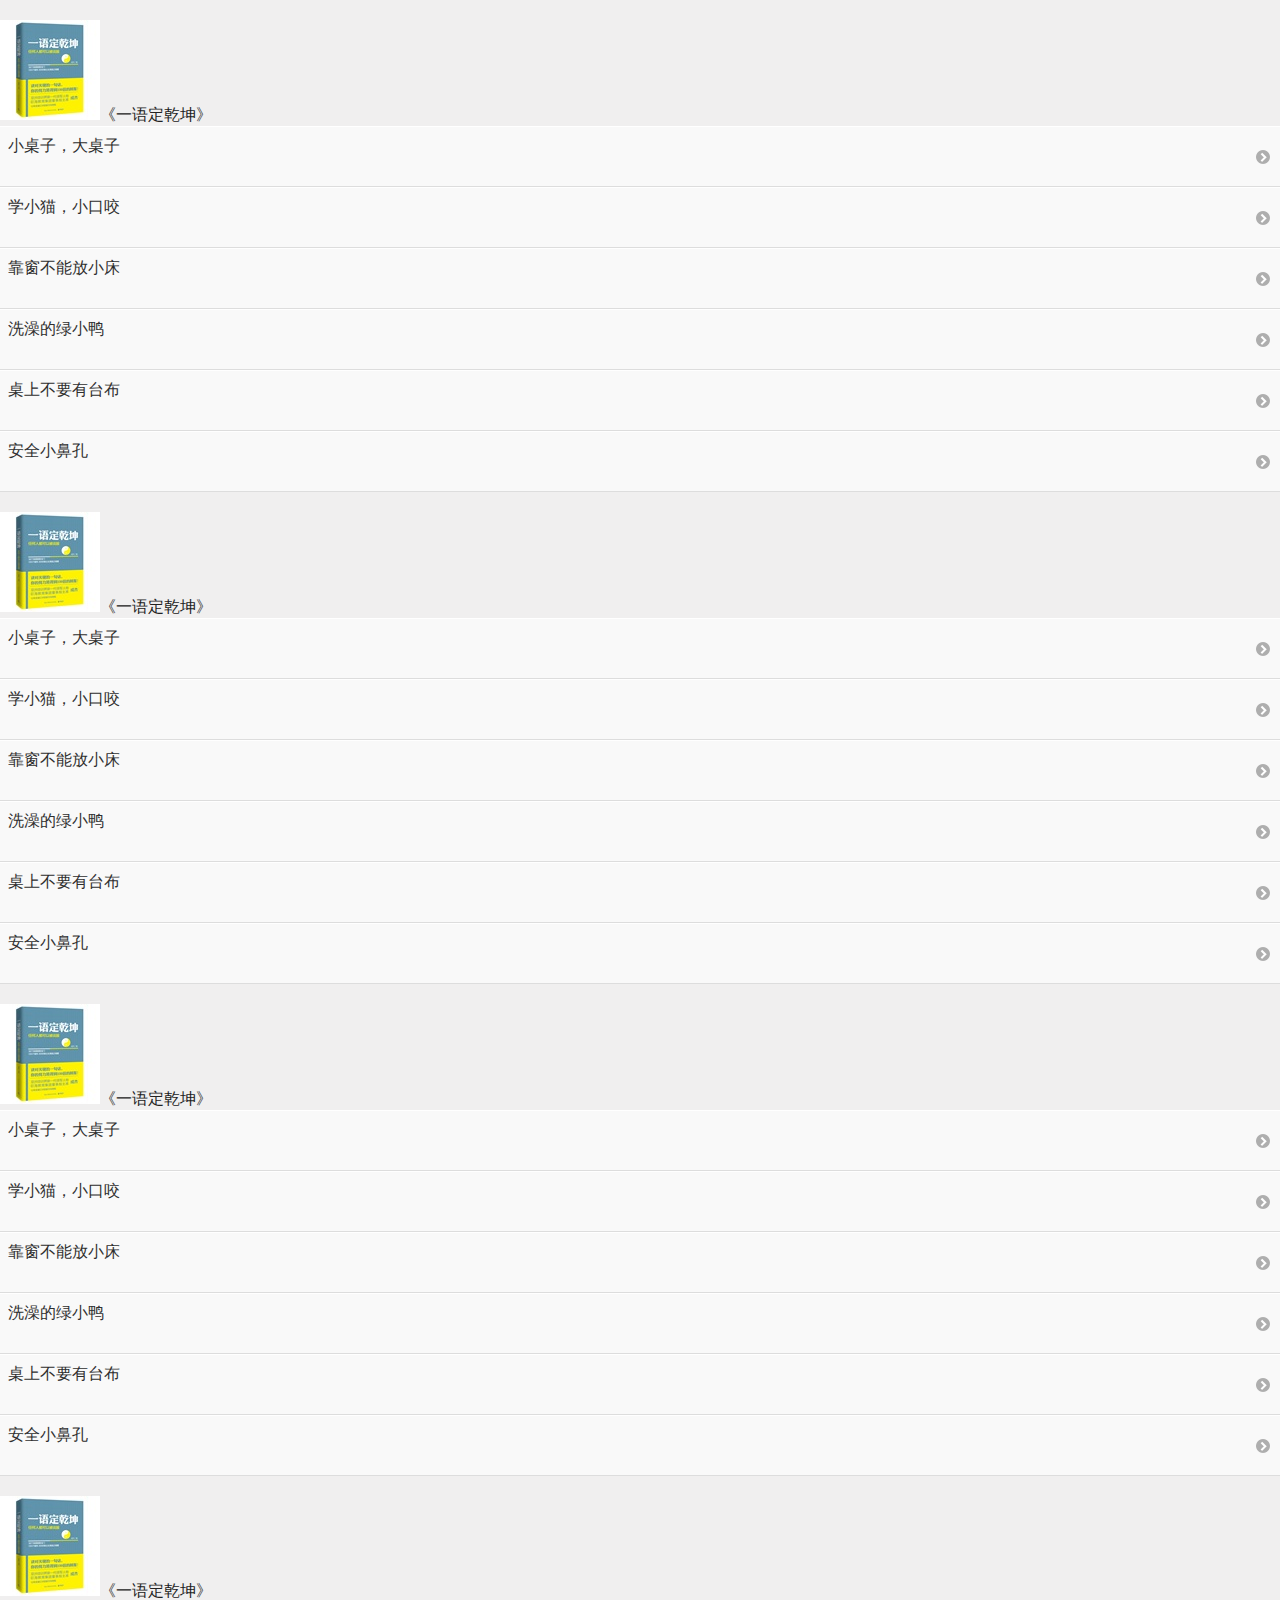
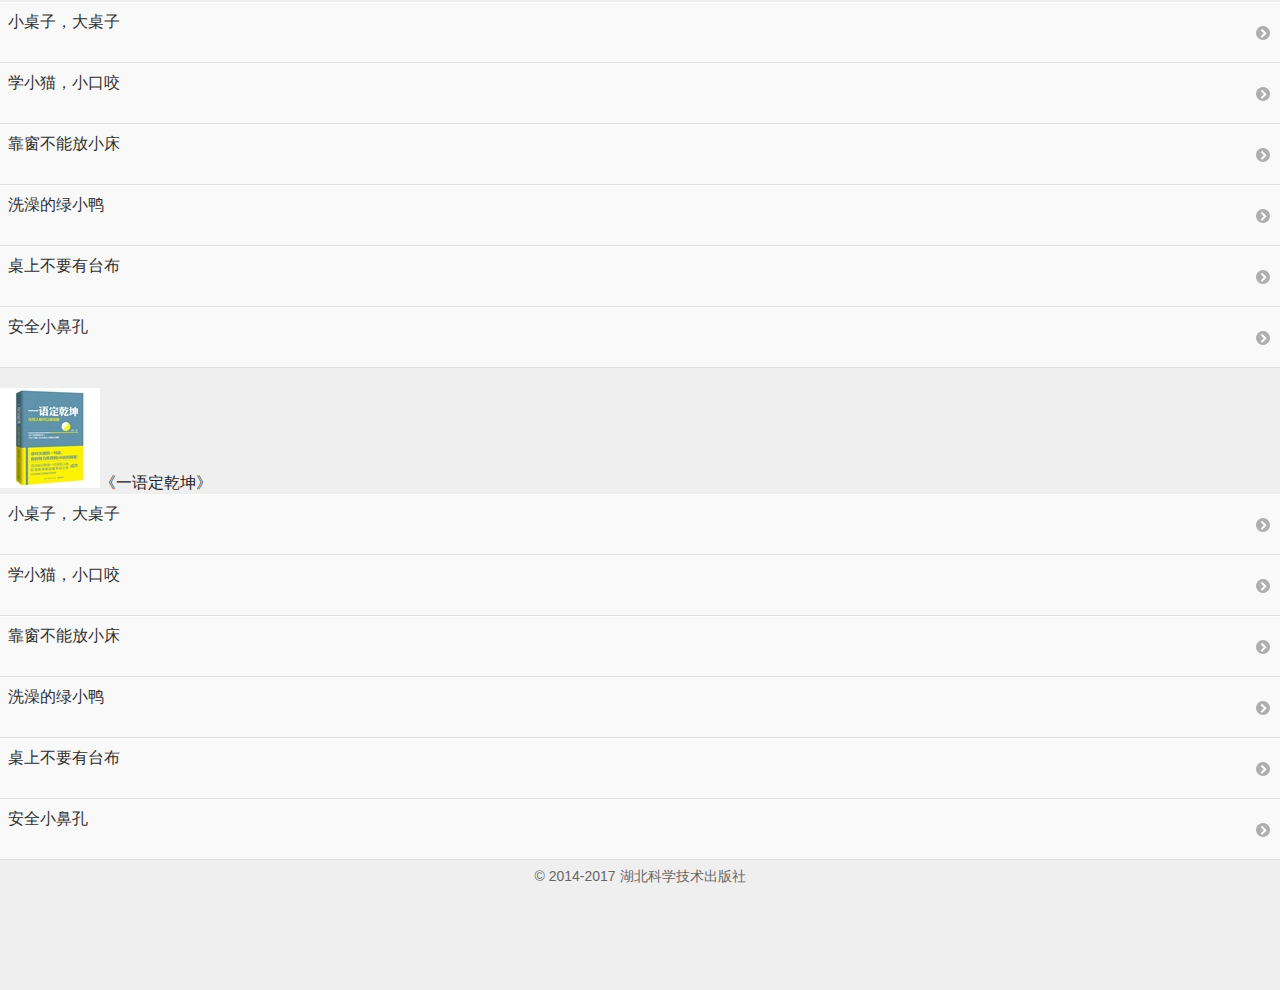
<file: book/index.html>
﻿<!DOCTYPE html PUBLIC "-//W3C//DTD XHTML 1.0 Transitional//EN" "http://www.w3.org/TR/xhtml1/DTD/xhtml1-transitional.dtd">
<html xmlns="http://www.w3.org/1999/xhtml">
        <head>
               <meta http-equiv="Content-Type" content="text/html; charset=UTF-8" />
        <title>畅销书籍</title>
        <base href="." />
        <meta name="viewport" content="width=device-width,height=device-height,inital-scale=1.0,maximum-scale=1.0,user-scalable=no;" />
        <meta name="apple-mobile-web-app-capable" content="yes" />
        <meta name="apple-mobile-web-app-status-bar-style" content="black" />
        <meta name="format-detection" content="telephone=no" />
        <link href="css/cate4_0.css" rel="stylesheet" type="text/css" />
        <link href="css/iscroll.css" rel="stylesheet" type="text/css" />
        <script src="js/iscroll.js" type="text/javascript"></script>
        <script type="text/javascript">
            var myScroll;

            function loaded() {
                myScroll = new iScroll('wrapper', {
                    snap: true,
                    momentum: false,
                    hScrollbar: false,
                    onScrollEnd: function () {
                        document.querySelector('#indicator > li.active').className = '';
                        document.querySelector('#indicator > li:nth-child(' + (this.currPageX+1) + ')').className = 'active';
                    }
                });
 
            }

            document.addEventListener('DOMContentLoaded', loaded, false);
        </script>

    </head>
    <body id="cate4">
    <!--背景音乐-->
    			  <!-- <div class="banner">
		<div id="wrapper">
			<div id="scroller">
				<ul id="thelist"> 
				<li><p></p><a href="javascript:void(0)"><img src="http://app.wfsf.cn/uploads/e/ewjaoj1411352769/0/3/d/5/thumb_5493f3a0ba861.jpg" /></a></li>
                <li><p></p><a href="javascript:void(0)"><img src="http://app.wfsf.cn/uploads/e/ewjaoj1411352769/c/e/6/a/thumb_5493f3937c539.jpg" /></a></li>
                <li><p></p><a href="javascript:void(0)"><img src="http://app.wfsf.cn/uploads/e/ewjaoj1411352769/9/4/a/4/thumb_5493f3875921c.jpg" /></a></li>				
                </ul>
			</div>
		</div>
		<div id="nav">
			<div id="prev" onclick="myScroll.scrollToPage('prev', 0,400,3);return false">&larr; prev</div>
			<ul id="indicator">
			<li   class="active"  >1</li><li     >2</li><li     >3</li>			 
			</ul>
			<div id="next" onclick="myScroll.scrollToPage('next', 0);return false">next &rarr;</div>
		</div>
		<div class="clr"></div>
		</div>-->
        <div id="insert1"></div>
        <div id="todayList">
		    <div class="book-div">
				<img src="img/book.jpg"></img>《一语定乾坤》
			</div>
            <ul class="todayList">
                    <li class="only4">
                        <a href="/shu/21.html">
                            <!--<div class="img"><img src="http://app.wfsf.cn/uploads/e/ewjaoj1411352769/1/2/2/6/thumb_548fec88b1b88.jpg"></div>-->
                            <h2>小桌子，大桌子</h2>
                            <p class="onlyheight"></p>
                            <span class="icon">&nbsp;</span>
                            <div class="clr"></div>
                        </a>
                    </li>
					<li class="only4">
                        <a href="/shu/22.html">
                           <!-- <div class="img"><img src="http://app.wfsf.cn/uploads/e/ewjaoj1411352769/6/b/0/6/thumb_548fe1281a6d9.JPG"></div>-->
                            <h2>学小猫，小口咬</h2>
                            <p class="onlyheight"></p>
                            <span class="icon">&nbsp;</span>
                            <div class="clr"></div>
                        </a>
                    </li>
					<li class="only4">
                        <a href="/shu/23.html">
                           <!-- <div class="img"><img src="http://app.wfsf.cn/uploads/e/ewjaoj1411352769/3/b/3/8/thumb_548fe0911e078.JPG"></div>-->
                            <h2>靠窗不能放小床</h2>
                            <p class="onlyheight"></p>
                            <span class="icon">&nbsp;</span>
                            <div class="clr"></div>
                        </a>
                    </li>
					<li class="only4">
                        <a href="/shu/24.html">
                           <!-- <div class="img"><img src="http://app.wfsf.cn/uploads/e/ewjaoj1411352769/c/b/e/f/thumb_548fde3c1deec.jpg"></div>-->
                            <h2>洗澡的绿小鸭</h2>
                            <p class="onlyheight"></p>
                            <span class="icon">&nbsp;</span>
                            <div class="clr"></div>
                        </a>
                    </li><li class="only4">
                        <a href="/shu/25.html">
                            <!--<div class="img"><img src="http://app.wfsf.cn/uploads/e/ewjaoj1411352769/6/c/1/0/thumb_548fddecee84e.jpg"></div>-->
                            <h2>桌上不要有台布</h2>
                            <p class="onlyheight"></p>
                            <span class="icon">&nbsp;</span>
                            <div class="clr"></div>
                        </a>
                    </li><li class="only4">
                        <a href="/shu/26.html">
                           <!-- <div class="img"><img src="http://app.wfsf.cn/uploads/e/ewjaoj1411352769/7/b/2/4/thumb_548fdcf76101c.jpg"></div>-->
                            <h2>安全小鼻孔</h2>
                            <p class="onlyheight"></p>
                            <span class="icon">&nbsp;</span>
                            <div class="clr"></div>
                        </a>
                    </li>  
			</ul>
			
			
			<div class="book-div">
				<img src="img/book.jpg"></img>《一语定乾坤》
			</div>
            <ul class="todayList">
                    <li class="only4">
                        <a href="/shu/21.html">
                            <!--<div class="img"><img src="http://app.wfsf.cn/uploads/e/ewjaoj1411352769/1/2/2/6/thumb_548fec88b1b88.jpg"></div>-->
                            <h2>小桌子，大桌子</h2>
                            <p class="onlyheight"></p>
                            <span class="icon">&nbsp;</span>
                            <div class="clr"></div>
                        </a>
                    </li>
					<li class="only4">
                        <a href="/shu/22.html">
                           <!-- <div class="img"><img src="http://app.wfsf.cn/uploads/e/ewjaoj1411352769/6/b/0/6/thumb_548fe1281a6d9.JPG"></div>-->
                            <h2>学小猫，小口咬</h2>
                            <p class="onlyheight"></p>
                            <span class="icon">&nbsp;</span>
                            <div class="clr"></div>
                        </a>
                    </li>
					<li class="only4">
                        <a href="/shu/23.html">
                           <!-- <div class="img"><img src="http://app.wfsf.cn/uploads/e/ewjaoj1411352769/3/b/3/8/thumb_548fe0911e078.JPG"></div>-->
                            <h2>靠窗不能放小床</h2>
                            <p class="onlyheight"></p>
                            <span class="icon">&nbsp;</span>
                            <div class="clr"></div>
                        </a>
                    </li>
					<li class="only4">
                        <a href="/shu/24.html">
                           <!-- <div class="img"><img src="http://app.wfsf.cn/uploads/e/ewjaoj1411352769/c/b/e/f/thumb_548fde3c1deec.jpg"></div>-->
                            <h2>洗澡的绿小鸭</h2>
                            <p class="onlyheight"></p>
                            <span class="icon">&nbsp;</span>
                            <div class="clr"></div>
                        </a>
                    </li><li class="only4">
                        <a href="/shu/25.html">
                            <!--<div class="img"><img src="http://app.wfsf.cn/uploads/e/ewjaoj1411352769/6/c/1/0/thumb_548fddecee84e.jpg"></div>-->
                            <h2>桌上不要有台布</h2>
                            <p class="onlyheight"></p>
                            <span class="icon">&nbsp;</span>
                            <div class="clr"></div>
                        </a>
                    </li><li class="only4">
                        <a href="/shu/26.html">
                           <!-- <div class="img"><img src="http://app.wfsf.cn/uploads/e/ewjaoj1411352769/7/b/2/4/thumb_548fdcf76101c.jpg"></div>-->
                            <h2>安全小鼻孔</h2>
                            <p class="onlyheight"></p>
                            <span class="icon">&nbsp;</span>
                            <div class="clr"></div>
                        </a>
                    </li>  
			</ul>
			
			
			
			<div class="book-div">
				<img src="img/book.jpg"></img>《一语定乾坤》
			</div>
            <ul class="todayList">
                    <li class="only4">
                        <a href="/shu/21.html">
                            <!--<div class="img"><img src="http://app.wfsf.cn/uploads/e/ewjaoj1411352769/1/2/2/6/thumb_548fec88b1b88.jpg"></div>-->
                            <h2>小桌子，大桌子</h2>
                            <p class="onlyheight"></p>
                            <span class="icon">&nbsp;</span>
                            <div class="clr"></div>
                        </a>
                    </li>
					<li class="only4">
                        <a href="/shu/22.html">
                           <!-- <div class="img"><img src="http://app.wfsf.cn/uploads/e/ewjaoj1411352769/6/b/0/6/thumb_548fe1281a6d9.JPG"></div>-->
                            <h2>学小猫，小口咬</h2>
                            <p class="onlyheight"></p>
                            <span class="icon">&nbsp;</span>
                            <div class="clr"></div>
                        </a>
                    </li>
					<li class="only4">
                        <a href="/shu/23.html">
                           <!-- <div class="img"><img src="http://app.wfsf.cn/uploads/e/ewjaoj1411352769/3/b/3/8/thumb_548fe0911e078.JPG"></div>-->
                            <h2>靠窗不能放小床</h2>
                            <p class="onlyheight"></p>
                            <span class="icon">&nbsp;</span>
                            <div class="clr"></div>
                        </a>
                    </li>
					<li class="only4">
                        <a href="/shu/24.html">
                           <!-- <div class="img"><img src="http://app.wfsf.cn/uploads/e/ewjaoj1411352769/c/b/e/f/thumb_548fde3c1deec.jpg"></div>-->
                            <h2>洗澡的绿小鸭</h2>
                            <p class="onlyheight"></p>
                            <span class="icon">&nbsp;</span>
                            <div class="clr"></div>
                        </a>
                    </li><li class="only4">
                        <a href="/shu/25.html">
                            <!--<div class="img"><img src="http://app.wfsf.cn/uploads/e/ewjaoj1411352769/6/c/1/0/thumb_548fddecee84e.jpg"></div>-->
                            <h2>桌上不要有台布</h2>
                            <p class="onlyheight"></p>
                            <span class="icon">&nbsp;</span>
                            <div class="clr"></div>
                        </a>
                    </li><li class="only4">
                        <a href="/shu/26.html">
                           <!-- <div class="img"><img src="http://app.wfsf.cn/uploads/e/ewjaoj1411352769/7/b/2/4/thumb_548fdcf76101c.jpg"></div>-->
                            <h2>安全小鼻孔</h2>
                            <p class="onlyheight"></p>
                            <span class="icon">&nbsp;</span>
                            <div class="clr"></div>
                        </a>
                    </li>  
			</ul>
			
			
			
			<div class="book-div">
				<img src="img/book.jpg"></img>《一语定乾坤》
			</div>
            <ul class="todayList">
                    <li class="only4">
                        <a href="/shu/21.html">
                            <!--<div class="img"><img src="http://app.wfsf.cn/uploads/e/ewjaoj1411352769/1/2/2/6/thumb_548fec88b1b88.jpg"></div>-->
                            <h2>小桌子，大桌子</h2>
                            <p class="onlyheight"></p>
                            <span class="icon">&nbsp;</span>
                            <div class="clr"></div>
                        </a>
                    </li>
					<li class="only4">
                        <a href="/shu/22.html">
                           <!-- <div class="img"><img src="http://app.wfsf.cn/uploads/e/ewjaoj1411352769/6/b/0/6/thumb_548fe1281a6d9.JPG"></div>-->
                            <h2>学小猫，小口咬</h2>
                            <p class="onlyheight"></p>
                            <span class="icon">&nbsp;</span>
                            <div class="clr"></div>
                        </a>
                    </li>
					<li class="only4">
                        <a href="/shu/23.html">
                           <!-- <div class="img"><img src="http://app.wfsf.cn/uploads/e/ewjaoj1411352769/3/b/3/8/thumb_548fe0911e078.JPG"></div>-->
                            <h2>靠窗不能放小床</h2>
                            <p class="onlyheight"></p>
                            <span class="icon">&nbsp;</span>
                            <div class="clr"></div>
                        </a>
                    </li>
					<li class="only4">
                        <a href="/shu/24.html">
                           <!-- <div class="img"><img src="http://app.wfsf.cn/uploads/e/ewjaoj1411352769/c/b/e/f/thumb_548fde3c1deec.jpg"></div>-->
                            <h2>洗澡的绿小鸭</h2>
                            <p class="onlyheight"></p>
                            <span class="icon">&nbsp;</span>
                            <div class="clr"></div>
                        </a>
                    </li><li class="only4">
                        <a href="/shu/25.html">
                            <!--<div class="img"><img src="http://app.wfsf.cn/uploads/e/ewjaoj1411352769/6/c/1/0/thumb_548fddecee84e.jpg"></div>-->
                            <h2>桌上不要有台布</h2>
                            <p class="onlyheight"></p>
                            <span class="icon">&nbsp;</span>
                            <div class="clr"></div>
                        </a>
                    </li><li class="only4">
                        <a href="/shu/26.html">
                           <!-- <div class="img"><img src="http://app.wfsf.cn/uploads/e/ewjaoj1411352769/7/b/2/4/thumb_548fdcf76101c.jpg"></div>-->
                            <h2>安全小鼻孔</h2>
                            <p class="onlyheight"></p>
                            <span class="icon">&nbsp;</span>
                            <div class="clr"></div>
                        </a>
                    </li>  
			</ul>
			
			
			<div class="book-div">
				<img src="img/book.jpg"></img>《一语定乾坤》
			</div>
            <ul class="todayList">
                    <li class="only4">
                        <a href="/shu/21.html">
                            <!--<div class="img"><img src="http://app.wfsf.cn/uploads/e/ewjaoj1411352769/1/2/2/6/thumb_548fec88b1b88.jpg"></div>-->
                            <h2>小桌子，大桌子</h2>
                            <p class="onlyheight"></p>
                            <span class="icon">&nbsp;</span>
                            <div class="clr"></div>
                        </a>
                    </li>
					<li class="only4">
                        <a href="/shu/22.html">
                           <!-- <div class="img"><img src="http://app.wfsf.cn/uploads/e/ewjaoj1411352769/6/b/0/6/thumb_548fe1281a6d9.JPG"></div>-->
                            <h2>学小猫，小口咬</h2>
                            <p class="onlyheight"></p>
                            <span class="icon">&nbsp;</span>
                            <div class="clr"></div>
                        </a>
                    </li>
					<li class="only4">
                        <a href="/shu/23.html">
                           <!-- <div class="img"><img src="http://app.wfsf.cn/uploads/e/ewjaoj1411352769/3/b/3/8/thumb_548fe0911e078.JPG"></div>-->
                            <h2>靠窗不能放小床</h2>
                            <p class="onlyheight"></p>
                            <span class="icon">&nbsp;</span>
                            <div class="clr"></div>
                        </a>
                    </li>
					<li class="only4">
                        <a href="/shu/24.html">
                           <!-- <div class="img"><img src="http://app.wfsf.cn/uploads/e/ewjaoj1411352769/c/b/e/f/thumb_548fde3c1deec.jpg"></div>-->
                            <h2>洗澡的绿小鸭</h2>
                            <p class="onlyheight"></p>
                            <span class="icon">&nbsp;</span>
                            <div class="clr"></div>
                        </a>
                    </li><li class="only4">
                        <a href="/shu/25.html">
                            <!--<div class="img"><img src="http://app.wfsf.cn/uploads/e/ewjaoj1411352769/6/c/1/0/thumb_548fddecee84e.jpg"></div>-->
                            <h2>桌上不要有台布</h2>
                            <p class="onlyheight"></p>
                            <span class="icon">&nbsp;</span>
                            <div class="clr"></div>
                        </a>
                    </li><li class="only4">
                        <a href="/shu/26.html">
                           <!-- <div class="img"><img src="http://app.wfsf.cn/uploads/e/ewjaoj1411352769/7/b/2/4/thumb_548fdcf76101c.jpg"></div>-->
                            <h2>安全小鼻孔</h2>
                            <p class="onlyheight"></p>
                            <span class="icon">&nbsp;</span>
                            <div class="clr"></div>
                        </a>
                    </li>  
			</ul>
        </div>
        <script>


            var count = document.getElementById("thelist").getElementsByTagName("img").length;	


            for(i=0;i<count;i++){
                document.getElementById("thelist").getElementsByTagName("img").item(i).style.cssText = " width:"+document.body.clientWidth+"px";

            }

            document.getElementById("scroller").style.cssText = " width:"+document.body.clientWidth*count+"px";


            setInterval(function(){
                myScroll.scrollToPage('next', 0,400,count);
            },3500 );

            window.onresize = function(){ 
                for(i=0;i<count;i++){
                    document.getElementById("thelist").getElementsByTagName("img").item(i).style.cssText = " width:"+document.body.clientWidth+"px";

                }

                document.getElementById("scroller").style.cssText = " width:"+document.body.clientWidth*count+"px";
            } 

        </script>
        <div id="insert2"></div>
        <div style="display:none"> </div>
        <div style="display:none"></div>

<div class="copyright">
© 2014-2017 湖北科学技术出版社</div> 
<br>
<br><script>
function displayit(n){
	for(i=0;i<4;i++){
		if(i==n){
			var id='menu_list'+n;
			if(document.getElementById(id).style.display=='none'){
				document.getElementById(id).style.display='';
				document.getElementById("plug-wrap").style.display='';
			}else{
				document.getElementById(id).style.display='none';
				document.getElementById("plug-wrap").style.display='none';
			}
		}else{
			if($('#menu_list'+i)){
				$('#menu_list'+i).css('display','none');
			}
		}
	}
}
function closeall(){
	var count = document.getElementById("top_menu").getElementsByTagName("ul").length;
	for(i=0;i<count;i++){
		document.getElementById("top_menu").getElementsByTagName("ul").item(i).style.display='none';
	}
	document.getElementById("plug-wrap").style.display='none';
}

document.addEventListener('WeixinJSBridgeReady', function onBridgeReady() {
	WeixinJSBridge.call('hideToolbar');
});
</script> <style type="text/css">
body { margin-bottom:60px !important; }
a, button, input { -webkit-tap-highlight-color:rgba(255, 0, 0, 0); }
ul, li { list-style:none; margin:0; padding:0 }
.top_bar { position: fixed; z-index: 900; bottom: 0; left: 0; right: 0; margin: auto; font-family: Helvetica, Tahoma, Arial, Microsoft YaHei, sans-serif; }
.top_menu { display:-webkit-box; border-top: 1px solid #3D3D46; display: block; width: 100%; background: rgba(255, 255, 255, 0.7); height: 40px; display: -webkit-box; display: box; margin:0; padding:0; -webkit-box-orient: horizontal; background: -webkit-gradient(linear, 0 0, 0 100%, from(#697077), to(#3F434E), color-stop(60%, #464A53)); box-shadow: 0 1px 0 0 rgba(255, 255, 255, 0.3) inset; }
.top_bar .top_menu>li { -webkit-box-flex:1; background: -webkit-gradient(linear, 0 0, 0 100%, from(rgba(0, 0, 0, 0.1)), color-stop(50%, rgba(0, 0, 0, 0.3)), to(rgba(0, 0, 0, 0.4))), -webkit-gradient(linear, 0 0, 0 100%, from(rgba(255, 255, 255, 0.1)), color-stop(50%, rgba(255, 255, 255, 0.1)), to(rgba(255, 255, 255, 0.15))); ; -webkit-background-size:1px 100%, 1px 100%; background-size:1px 100%, 1px 100%; background-position: 1px center, 2px center; background-repeat: no-repeat; position:relative; text-align:center; }
.top_menu li:first-child { background:none; }
.top_bar .top_menu li a { line-height:40px; display:block; text-align:center; color:#FFF; text-decoration:none; text-shadow: 0 1px rgba(0, 0, 0, 0.3); -webkit-box-flex:1; }
.top_bar .top_menu li a label { padding:3px 0 0 3px; font-size:12px; overflow:hidden; }
.top_bar .top_menu>li>a img { display: inline-block; height: 20px; width: 20px; margin-top:-2px; color: #fff; line-height: 40px; vertical-align:middle; }
.top_bar li:first-child a { display: block; }
.menu_font { text-align:left; position:absolute; right:10px; z-index:500; background: -webkit-gradient(linear, 0 0, 0 100%, from(#697077), to(#3F434E), color-stop(60%, #464A53)); border-radius: 5px; width: 120px; margin-top: 10px; padding: 0; box-shadow: 0 1px 5px rgba(0, 0, 0, 0.3); }
.menu_font.hidden { display:none; }
.menu_font { top:inherit !important; bottom:55px; }
.menu_font li a { text-align: left !important; }
.top_menu li:last-of-type a { background: none; }
.menu_font:after { top: inherit!important; bottom: -6px; border-color: #464A53 rgba(0, 0, 0, 0) rgba(0, 0, 0, 0); border-width: 6px 6px 0; position: absolute; content: ""; display: inline-block; width: 0; height: 0; border-style: solid; left: 70%; }
.menu_font li { border-top: 1px solid rgba(255, 255, 255, 0.1); border-bottom: 1px solid rgba(0, 0, 0, 0.2); }
.menu_font li:first-of-type { border-top: 0; }
.menu_font li:last-of-type { border-bottom: 0; }
.menu_font li a { height: 40px; line-height: 40px !important; position: relative; color: #fff; display: block; width: 100%; text-indent: 10px; white-space: nowrap; text-overflow: ellipsis; overflow: hidden; }
.menu_font li a img { width: 20px; height:20px; display: inline-block; margin-top:-2px; color: #fff; line-height: 40px; vertical-align:middle; }
#menu_list0 { right:0; left:10px; }
#menu_list0:after { left: 20%; }
#sharemcover { position: fixed; top: 0; left: 0; width: 100%; height: 100%; background: rgba(0, 0, 0, 0.7); display: none; z-index: 20000; }
#sharemcover img { position: fixed; right: 18px; top: 5px; width: 260px; height: 180px; z-index: 20001; border:0; }
.top_bar .top_menu>li>a:hover, .top_bar .top_menu>li>a:active { background-color:#333; }
.menu_font li a:hover, .menu_font li a:active { background-color:#333; }
.menu_font li:first-of-type a { border-radius:5px 5px 0 0; }
.menu_font li:last-of-type a { border-radius:0 0 5px 5px; }
#plug-wrap { position: fixed; top: 0; left: 0; width: 100%; height: 100%; background: rgba(0, 0, 0, 0); z-index:800; }
#cate18 .device {bottom: 49px;}
#cate18 #indicator {bottom: 240px;}
#cate19 .device {bottom: 49px;}
#cate19 #indicator {bottom: 330px;}
#cate19 .pagination {bottom: 60px;}

.book-div{
   margin-top:20px;
}
</style>
<div id="plug-wrap" onclick="closeall()" style="display: none;"></div>  
    </body></html>
</file>
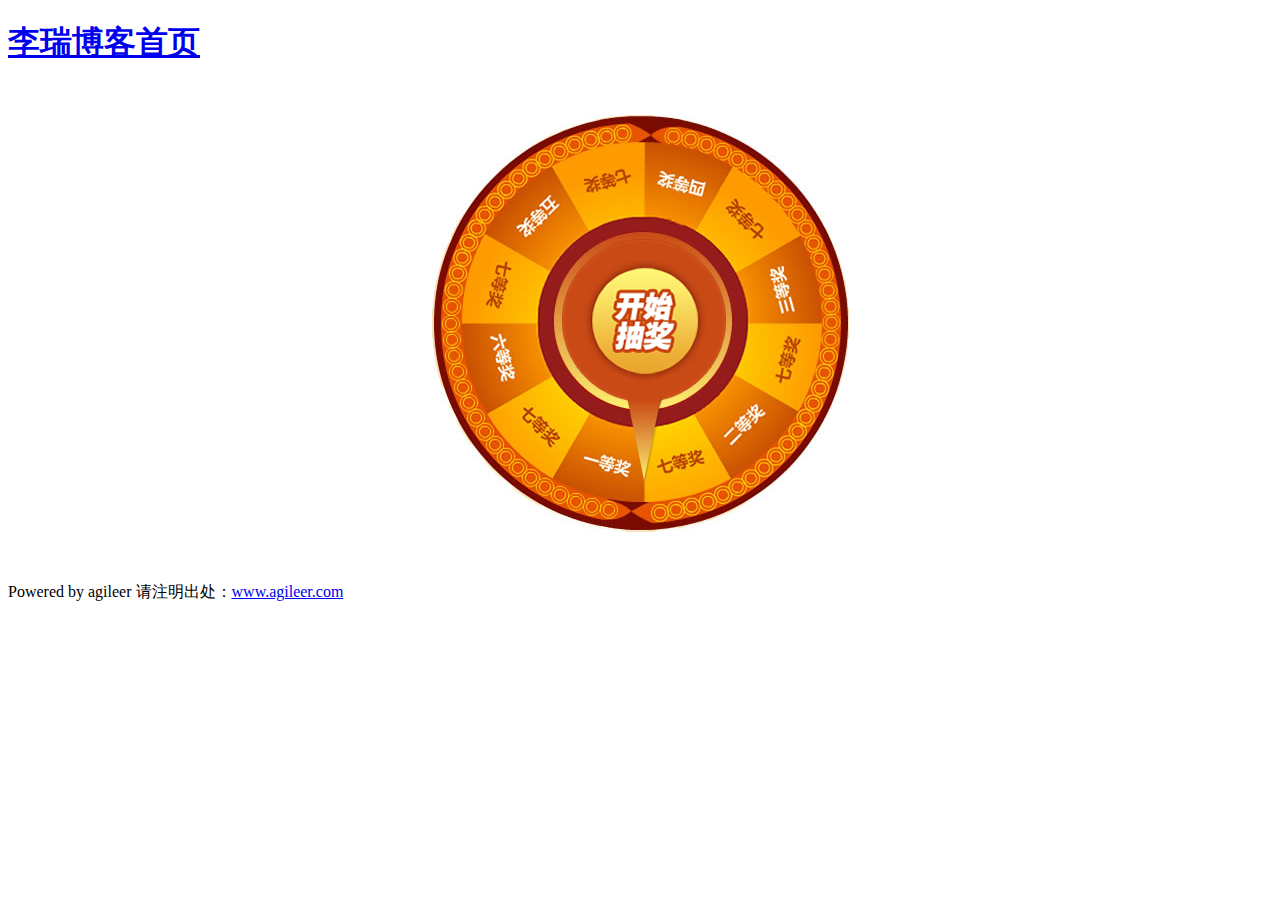
<file: zhoufeng/index.html>
<!DOCTYPE HTML>
<html>
<head>
<meta charset="utf-8">
<meta name="keywords" content="html5,本地存储" />
<meta name="description" content="李瑞演示" />
<title>幸运大转盘</title>
<link rel="stylesheet" type="text/css" href="main.css" />
<style type="text/css">
.demo{width:417px; height:417px; position:relative; margin:50px auto}
#disk{width:417px; height:417px; background:url(disk.jpg) no-repeat}
#start{width:163px; height:320px; position:absolute; top:46px; left:130px;}
#start img{cursor:pointer}
</style>
<script type="text/javascript" src="jquery.min.js"></script>
<script type="text/javascript" src="jQueryRotate.2.2.js"></script>
<script type="text/javascript" src="jquery.easing.min.js"></script>
<script type="text/javascript">
$(function(){
	$("#startbtn").rotate({
		bind:{
			click:function(){
				var a = Math.floor(Math.random() * 360);
				 $(this).rotate({
					 	duration:3000,
					 	angle: 0, 
            			animateTo:1440+a,
						easing: $.easing.easeOutSine,
						callback: function(){
							alert('李瑞恭喜你：中奖了！');
						}
				 });
			}
		}
	});
});
</script>
</head>

<body>
<div id="header">
   <div id="logo"><h1><a href="http://www.agileer.com" title="返回李瑞博客首页">李瑞博客首页</a></h1></div>
</div>

<div id="main">
   <div class="msg"></div>
   <div class="demo">
        <div id="disk"></div>
        <div id="start"><img src="start.png" id="startbtn"></div>
   </div>
</div>


<div id="footer">
    <p>Powered by agileer 请注明出处：<a href="http://www.helloweba.com">www.agileer.com</a></p>
</div>
</body>
</html>
</file>
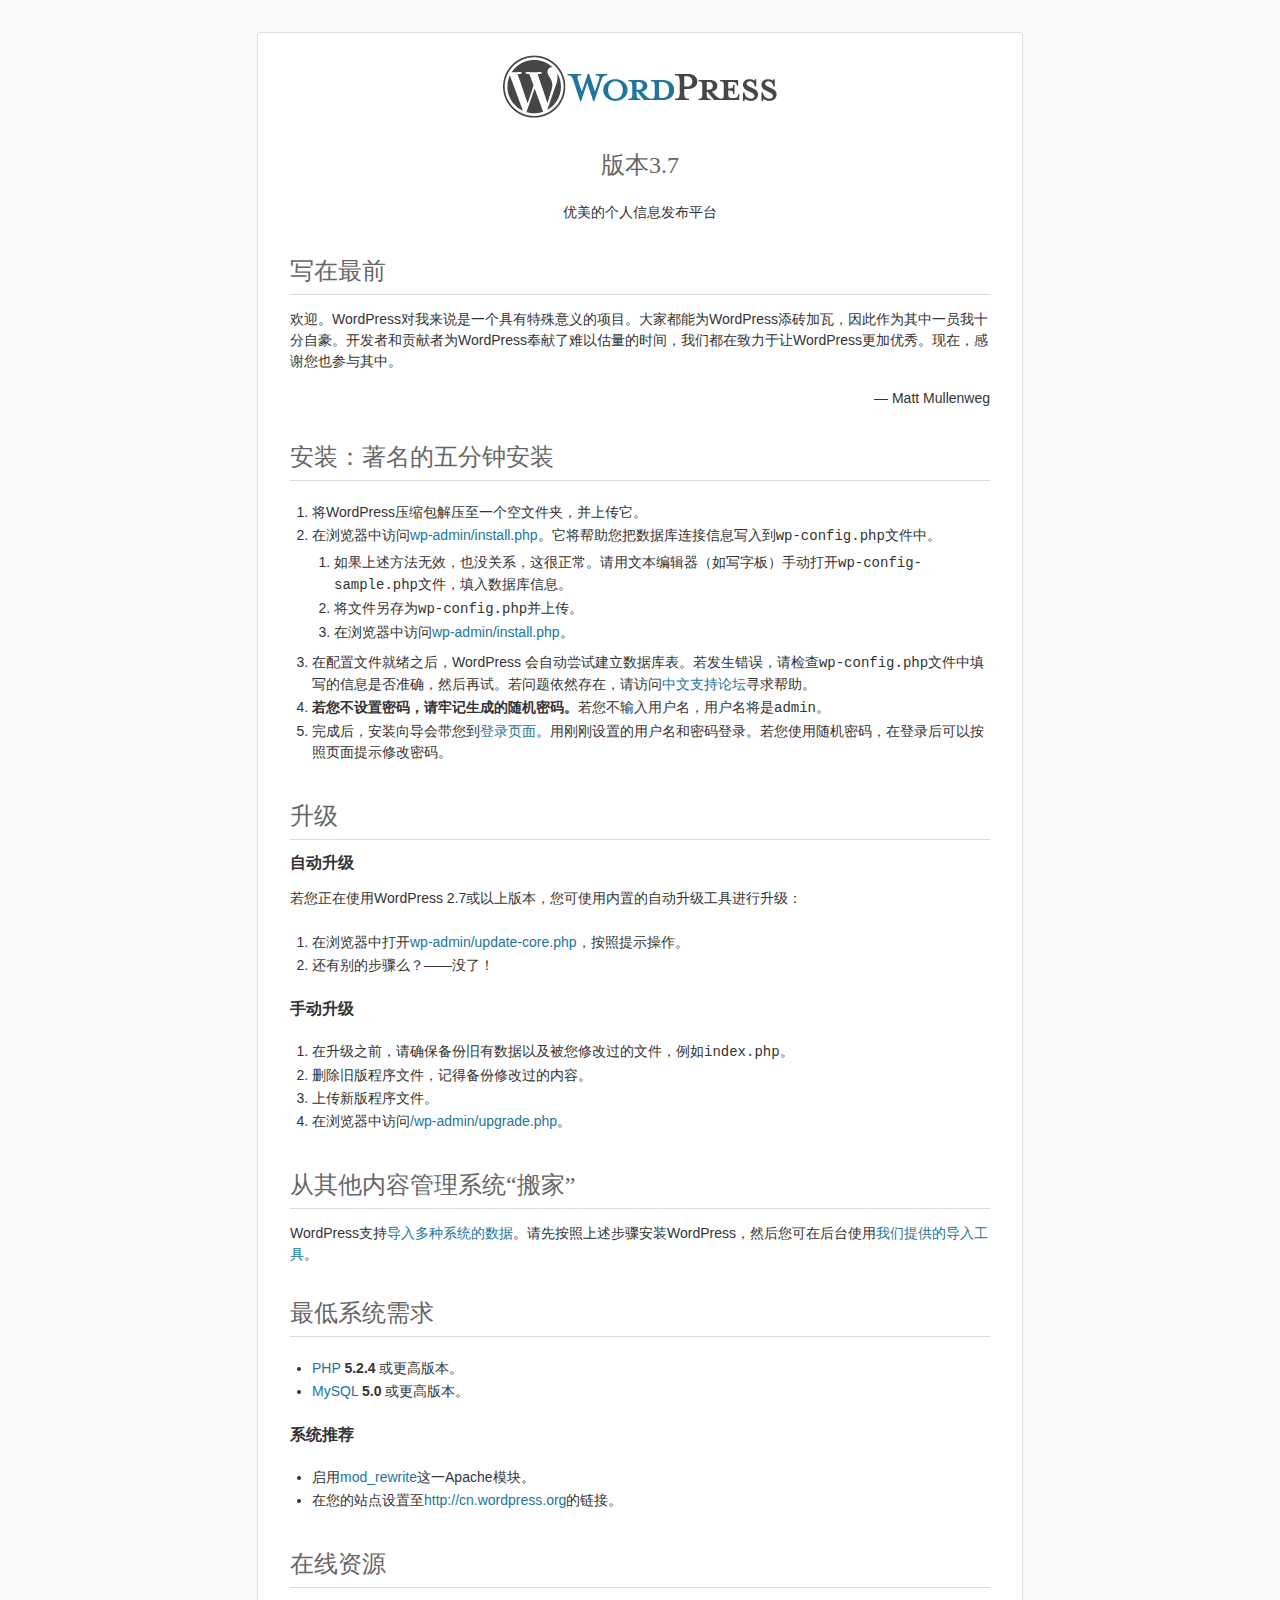
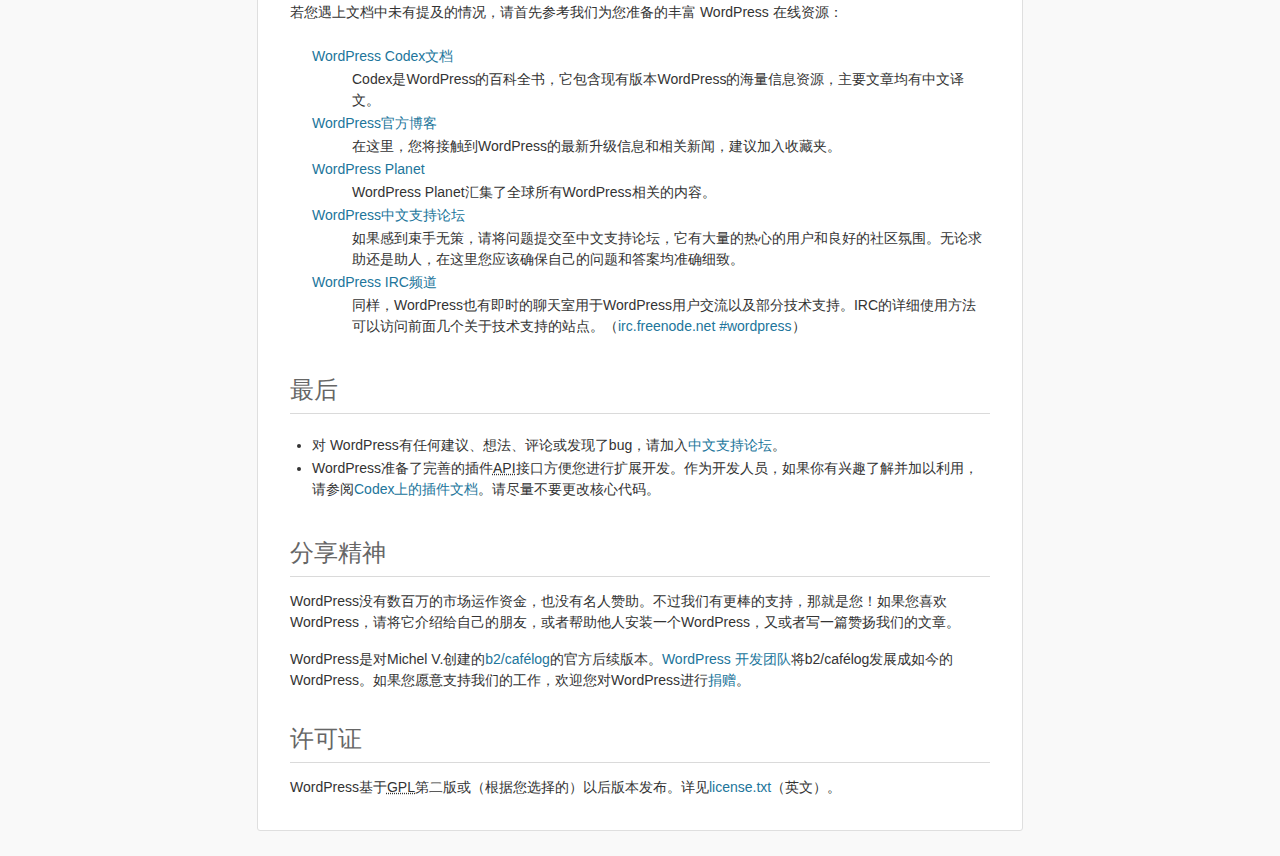
<file: blog/readme.html>
<!DOCTYPE html>
<html>
<head>
	<meta http-equiv="Content-Type" content="text/html; charset=utf-8" />
	<title>WordPress &#8250; 说明</title>
	<link rel="stylesheet" href="wp-admin/css/install.css?ver=20100228" type="text/css" />
</head>
<body>
<h1 id="logo">
	<a href="http://wordpress.org/"><img alt="WordPress" src="wp-admin/images/wordpress-logo.png" /></a>
	<br /> 版本3.7
</h1>
<p style="text-align: center">优美的个人信息发布平台</p>

<h1>写在最前</h1>
<p>欢迎。WordPress对我来说是一个具有特殊意义的项目。大家都能为WordPress添砖加瓦，因此作为其中一员我十分自豪。开发者和贡献者为WordPress奉献了难以估量的时间，我们都在致力于让WordPress更加优秀。现在，感谢您也参与其中。</p>
<p style="text-align: right">&#8212; Matt Mullenweg</p>

<h1>安装：著名的五分钟安装</h1>
<ol>
	<li>将WordPress压缩包解压至一个空文件夹，并上传它。</li>
	<li>在浏览器中访问<span class="file"><a href="wp-admin/install.php">wp-admin/install.php</a></span>。它将帮助您把数据库连接信息写入到<code>wp-config.php</code>文件中。
		<ol>
			<li>如果上述方法无效，也没关系，这很正常。请用文本编辑器（如写字板）手动打开<code>wp-config-sample.php</code>文件，填入数据库信息。</li>
			<li>将文件另存为<code>wp-config.php</code>并上传。</li>
			<li>在浏览器中访问<span class="file"><a href="wp-admin/install.php">wp-admin/install.php</a></span>。</li>
		</ol>
	</li>
	<li>在配置文件就绪之后，WordPress 会自动尝试建立数据库表。若发生错误，请检查<code>wp-config.php</code>文件中填写的信息是否准确，然后再试。若问题依然存在，请访问<a href="http://zh-cn.forums.wordpress.org/" title="WordPress支持论坛">中文支持论坛</a>寻求帮助。</li>
	<li><strong>若您不设置密码，请牢记生成的随机密码。</strong>若您不输入用户名，用户名将是<code>admin</code>。</li>
	<li>完成后，安装向导会带您到<a href="wp-login.php">登录页面</a>。用刚刚设置的用户名和密码登录。若您使用随机密码，在登录后可以按照页面提示修改密码。</li>
</ol>

<h1>升级</h1>
<h2>自动升级</h2>
<p>若您正在使用WordPress 2.7或以上版本，您可使用内置的自动升级工具进行升级：</p>
<ol>
	<li>在浏览器中打开<span class="file"><a href="wp-admin/update-core.php">wp-admin/update-core.php</a></span>，按照提示操作。</li>
	<li>还有别的步骤么？——没了！</li>
</ol>

<h2>手动升级</h2>
<ol>
	<li>在升级之前，请确保备份旧有数据以及被您修改过的文件，例如<code>index.php</code>。</li>
	<li>删除旧版程序文件，记得备份修改过的内容。</li>
	<li>上传新版程序文件。</li>
	<li>在浏览器中访问<span class="file"><a href="wp-admin/upgrade.php">/wp-admin/upgrade.php</a>。</span></li>
</ol>

<h1>从其他内容管理系统“搬家”</h1>
<p>WordPress支持<a href="http://codex.wordpress.org/Importing_Content">导入多种系统的数据</a>。请先按照上述步骤安装WordPress，然后您可在后台使用<a href="wp-admin/import.php" title="Import to WordPress">我们提供的导入工具</a>。</p>

<h1>最低系统需求</h1>
<ul>
	<li><a href="http://php.net/">PHP</a> <strong>5.2.4</strong> 或更高版本。</li>
	<li><a href="http://www.mysql.com/">MySQL</a> <strong>5.0</strong> 或更高版本。</li>
</ul>

<h2>系统推荐</h2>
<ul>
	<li>启用<a href="http://httpd.apache.org/docs/2.2/mod/mod_rewrite.html">mod_rewrite</a>这一Apache模块。</li>
	<li>在您的站点设置至<a href="http://cn.wordpress.org/">http://cn.wordpress.org</a>的链接。</li>
</ul>

<h1>在线资源</h1>
<p>若您遇上文档中未有提及的情况，请首先参考我们为您准备的丰富 WordPress 在线资源：</p>
<dl>
	<dt><a href="http://codex.wordpress.org/">WordPress Codex文档</a></dt>
		<dd>Codex是WordPress的百科全书，它包含现有版本WordPress的海量信息资源，主要文章均有中文译文。</dd>
	<dt><a href="http://wordpress.org/news/">WordPress官方博客</a></dt>
		<dd>在这里，您将接触到WordPress的最新升级信息和相关新闻，建议加入收藏夹。</dd>
	<dt><a href="http://planet.wordpress.org/">WordPress Planet</a></dt>
		<dd>WordPress Planet汇集了全球所有WordPress相关的内容。</dd>
	<dt><a href="http://zh-cn.forums.wordpress.org/forum/issues">WordPress中文支持论坛</a></dt>
		<dd>如果感到束手无策，请将问题提交至中文支持论坛，它有大量的热心的用户和良好的社区氛围。无论求助还是助人，在这里您应该确保自己的问题和答案均准确细致。</dd>
	<dt><a href="http://codex.wordpress.org/IRC">WordPress IRC频道</a></dt>
		<dd>同样，WordPress也有即时的聊天室用于WordPress用户交流以及部分技术支持。IRC的详细使用方法可以访问前面几个关于技术支持的站点。（<a href="irc://irc.freenode.net/wordpress">irc.freenode.net #wordpress</a>）</dd>
</dl>

<h1>最后</h1>
<ul>
	<li>对 WordPress有任何建议、想法、评论或发现了bug，请加入<a href="http://zh-cn.forums.wordpress.org/">中文支持论坛</a>。</li>
        <li>WordPress准备了完善的插件<abbr title="应用编程接口">API</abbr>接口方便您进行扩展开发。作为开发人员，如果你有兴趣了解并加以利用，请参阅<a href="http://codex.wordpress.org/Plugin_API">Codex上的插件文档</a>。请尽量不要更改核心代码。</li>
</ul>

<h1>分享精神</h1>
<p>WordPress没有数百万的市场运作资金，也没有名人赞助。不过我们有更棒的支持，那就是您！如果您喜欢WordPress，请将它介绍给自己的朋友，或者帮助他人安装一个WordPress，又或者写一篇赞扬我们的文章。</p>

<p>WordPress是对Michel V.创建的<a href="http://cafelog.com/">b2/caf&#233;log</a>的官方后续版本。<a href="http://wordpress.org/about/">WordPress 开发团队</a>将b2/caf&#233;log发展成如今的WordPress。如果您愿意支持我们的工作，欢迎您对WordPress进行<a href="http://wordpress.org/donate/">捐赠</a>。</p>

<h1>许可证</h1>
<p>WordPress基于<abbr title="GNU通用公共许可证">GPL</abbr>第二版或（根据您选择的）以后版本发布。详见<a href="license.txt">license.txt</a>（英文）。</p>

</body>
</html>
</file>
<file: book/css/cate4_0.css>
html, body {
	color:#222;
	font-family:Microsoft YaHei,Helvitica,Verdana,Tohoma,Arial,san-serif;
	margin:0;
	padding: 0;
	text-decoration: none;
}
body, div, dl, dt, dd, ul, ol, li, h1, h2, h3, h4, h5, h6, pre, code, form, fieldset, legend, input, textarea, p, blockquote, th, td {
	margin:0;
	padding:0;
}
img {
	border:0;
}
ol, ul {
	list-style: none outside none;
	margin:0;
	padding: 0;
}
a {
	color:#000000;
	text-decoration: none;
}
.clr {
	display:block;
	clear:both;
	height:0;
	overflow:hidden;
}
.copyright{padding:8px;text-align:center;font-size:14px;color:#666;}
.copyright a{color:#666;}
h2 {
	font-size:16px;
}
/*cate4*/
#cate4{background-color: #F0EFEF;overflow-x: hidden;}
#todayList {
	display: block; margin: 0 auto;
}
.todayList li {
	display: block;
	color: #222222;
	border-bottom:1px solid #DDDDDD;
	font-weight: bold;
	/*text-shadow: 0 1px 0 #FFFFFF;*/
	text-decoration: none;
	background:#F9F9F9;
	-moz-user-select:none;
	-webkit-user-select:none;
	-ms-user-select:none;
	position: relative;
	/*padding:10px 8px;*/overflow:hidden;
	box-shadow: 0 1px 0 0 rgba(255, 255, 255, 1) inset;
	-moz-box-shadow:0 1px 0 0 rgba(255, 255, 255, 1) inset;
	-webkit-box-shadow:0 1px 0 0 rgba(255, 255, 255, 1) inset;
}
.todayList li a{
	padding:10px 40px 9px 8px; display: block;
}
.todayList li.only4 a{
	padding:10px 40px 9px 8px; display: block;
}
.todayList li .img {
	width:75px;height:42px;float:left;margin:0 10px 0 0; display:inline;overflow:hidden;border-radius: 3px;
}
.todayList li img {
	width:75px;float:left;
}
.todayList li:hover {
	background-color:#eeeeee;
	font-weight:bold;
	cursor:pointer;
	text-decoration:none;
}
.todayList li:active {
	background-color:#eeeeee;
	font-weight:bold;
	cursor:pointer;
	text-decoration:none;
}

.todayList li h2 {
	font-size: 16px;
	color:#2f2f2f;
	font-weight:normal;
	height:20px;font-weight:normal;line-height:16px;padding:0;
max-width:100%;text-overflow:ellipsis;white-space:nowrap !important;white-space:normal;overflow:hidden;
}
.todayList li.only4 h2 {
	padding:2px 0 0;
}
.todayList li p.onlyheight {
	height:16px; /*margin-bottom:5px*/
}
.todayList li p {
	display: block;
	font-size: 12px;
	color:#9C9C9C;
	line-height: 16px;
	font-weight: normal;
	margin-top: 3px;
	overflow: hidden;
	text-overflow: ellipsis;/*white-space: nowrap;*/
	padding-right:2px;
}
.todayList li.only4 p {
	white-space: nowrap;
}
.todayList li .icon {
	margin-top: -6px;
	position: absolute;
	top: 50%;
	right: 10px;
	height: 14px;
	width: 14px;
	background:url(../img/jiantou.png) no-repeat 0 0 ;
	background-size: 14px 14px;
}
</file>
<file: book/css/iscroll.css>
/*iscroll*/

.banner {
	width:100%;
	margin:0 auto;
	padding:0;
	background-color:#151515;
}
#wrapper {
	margin:0;
	width:100%;
	height:auto;
	float:left;
	position:relative;	/* On older OS versions "position" and "z-index" must be defined, */
	z-index:1;			/* it seems that recent webkit is less picky and works anyway. */
	overflow:hidden;
	
}

#scroller {
	height:auto;
	float:left;
	padding:0;
}

#scroller ul {
	list-style:none;
	display:block;
	float:left;
	width:100%;
	height:auto;
	padding:0;
	margin:0;
	text-align:left;
}

#scroller li {
	
	display:block; float:left;
	width:auto; height:auto;
	text-align:center;
	font-size:0px;
	padding:0;
	position:relative;
}
#scroller li a{
	
	display:block;
	padding:0;
	margin:0;
}
#scroller li p{
	position:absolute;
	z-index:2;
	display:block;
	width:100%;
	bottom:0;
	background-color:rgba(0, 0, 0, 0.5);
	color:#F4F4F4;
	font-size:14px;
	text-indent: 55px;
	line-height:24px;
	text-align: left;
    text-indent: 10px;
    text-overflow: ellipsis;
    white-space: nowrap;
	padding:0;
	margin:0;
}
#nav {
	float: right;
    margin-top: -15px;
    padding: 0;
    position: relative;
    width: auto;
    z-index: 3;
}

#prev, #next {
	float:left;
	font-weight:bold;
	font-size:14px;
	padding:5px 0;
	width:80px;
	display: none;
}

#next {
	float:right;
	text-align:right;
}

#indicator > li {
	display:block; float:left;
	list-style:none;
	padding:0; margin:0;
}

#indicator {
	display: block;
    margin: 0 8px;
    padding: 0;
    width: auto;
}

#indicator > li {
	text-indent:-9999em;
	width:8px; height:8px;
	-webkit-border-radius:4px;
	-moz-border-radius:4px;
	-o-border-radius:4px;
	border-radius:4px;
	background:#888;
	overflow:hidden;
	margin-right:4px;
}

#indicator > li.active {
	background:#DDDDDD;
}

#indicator > li:last-child {
	margin:0;
}
</file>
<file: zhoufeng/main.css>
.demo{width:417px; height:417px; position:relative; margin:50px auto} 
#disk{width:417px; height:417px; background:url(disk.jpg) no-repeat} 
#start{width:163px; height:320px; position:absolute; top:46px; left:130px;} 
#start img{cursor:pointer}
</file>
<file: blog/wp-admin/css/install.css>
html {
	background: #f9f9f9;
}

body {
	background: #fff;
	color: #333;
	font-family: sans-serif;
	margin: 2em auto;
	padding: 1em 2em;
	-webkit-border-radius: 3px;
	border-radius: 3px;
	border: 1px solid #dfdfdf;
	max-width: 700px;
}

a {
	color: #21759b;
	text-decoration: none;
}

a:hover {
	color: #d54e21;
}

h1 {
	border-bottom: 1px solid #dadada;
	clear: both;
	color: #666;
	font: 24px Georgia, "Times New Roman", Times, serif;
	margin: 30px 0 0 0;
	padding: 0;
	padding-bottom: 7px;
}

h2 {
	font-size: 16px;
}

p, li, dd, dt {
	padding-bottom: 2px;
	font-size: 14px;
	line-height: 1.5;
}

code, .code {
	font-size: 14px;
}

ul, ol, dl {
	padding: 5px 5px 5px 22px;
}

a img {
	border:0
}
abbr {
	border: 0;
	font-variant: normal;
}
#logo {
	margin: 6px 0 14px 0;
	border-bottom: none;
	text-align:center
}
#logo a {
	background-image: url('../images/wordpress-logo.png?ver=20120216');
	background-size: 274px 63px;
	background-position: top center;
	background-repeat: no-repeat;
	height: 67px;
	text-indent: -9999px;
	outline: none;
	overflow: hidden;
	display: block;
}
@media print,
  (-o-min-device-pixel-ratio: 5/4),
  (-webkit-min-device-pixel-ratio: 1.25),
  (min-resolution: 120dpi) {
	#logo a {
		background-image: url('../images/wordpress-logo-2x.png?ver=20120412');
		background-size: 274px 63px;
	}
}
.step {
	margin: 20px 0 15px;
}
.step, th {
	text-align: left;
	padding: 0;
}
.step .button-large {
	font-size: 14px;
}
textarea {
	border: 1px solid #dfdfdf;
	-webkit-border-radius: 3px;
	border-radius: 3px;
	font-family: sans-serif;
	width:  695px;
}

.form-table {
	border-collapse: collapse;
	margin-top: 1em;
	width: 100%;
}

.form-table td {
	margin-bottom: 9px;
	padding: 10px 20px 10px 0;
	border-bottom: 8px solid #fff;
	font-size: 14px;
	vertical-align: top
}

.form-table th {
	font-size: 14px;
	text-align: left;
	padding: 16px 20px 10px 0;
	border-bottom: 8px solid #fff;
	width: 140px;
	vertical-align: top;
}

.form-table code {
	line-height: 18px;
	font-size: 14px;
}

.form-table p {
	margin: 4px 0 0 0;
	font-size: 11px;
}

.form-table input {
	line-height: 20px;
	font-size: 15px;
	padding: 2px;
	border: 1px #dfdfdf solid;
	-webkit-border-radius: 3px;
	border-radius: 3px;
	font-family: sans-serif;
}

.form-table input[type=text],
.form-table input[type=password] {
	width: 206px;
}

.form-table th p {
	font-weight: normal;
}

.form-table.install-success td {
	vertical-align: middle;
	padding: 16px 20px 10px 0;
}

.form-table.install-success td p {
	margin: 0;
	font-size: 14px;
}

.form-table.install-success td code {
	margin: 0;
	font-size: 18px;
}

#error-page {
	margin-top: 50px;
}

#error-page p {
	font-size: 14px;
	line-height: 18px;
	margin: 25px 0 20px;
}

#error-page code, .code {
	font-family: Consolas, Monaco, monospace;
}

#pass-strength-result {
	background-color: #eee;
	border-color: #ddd !important;
	border-style: solid;
	border-width: 1px;
	margin: 5px 5px 5px 0;
	padding: 5px;
	text-align: center;
	width: 200px;
	display: none;
}

#pass-strength-result.bad {
	background-color: #ffb78c;
	border-color: #ff853c !important;
}

#pass-strength-result.good {
	background-color: #ffec8b;
	border-color: #ffcc00 !important;
}

#pass-strength-result.short {
	background-color: #ffa0a0;
	border-color: #f04040 !important;
}

#pass-strength-result.strong {
	background-color: #c3ff88;
	border-color: #8dff1c !important;
}

.message {
	border: 1px solid #c00;
	-webkit-border-radius: 3px;
	border-radius:         3px;
	padding: 0.5em 0.7em;
	margin: 5px 0 15px;
	background-color: #ffebe8;
}

/* install-rtl */
body.rtl {
	font-family: Tahoma, arial;
}

.rtl h1 {
	font-family: arial;
	margin: 5px -4px 0 0;
}

.rtl ul,
.rtl ol {
	padding: 5px 22px 5px 5px;
}

.rtl .step,
.rtl th,
.rtl .form-table th {
	text-align: right;
}

.rtl .submit input,
.rtl .button,
.rtl .button-secondary {
	margin-right: 0;
}

.rtl #dbname,
.rtl #uname,
.rtl #pwd,
.rtl #dbhost,
.rtl #prefix,
.rtl #user_login,
.rtl #admin_email,
.rtl #pass1,
.rtl #pass2 {
	direction: ltr;
}
</file>
